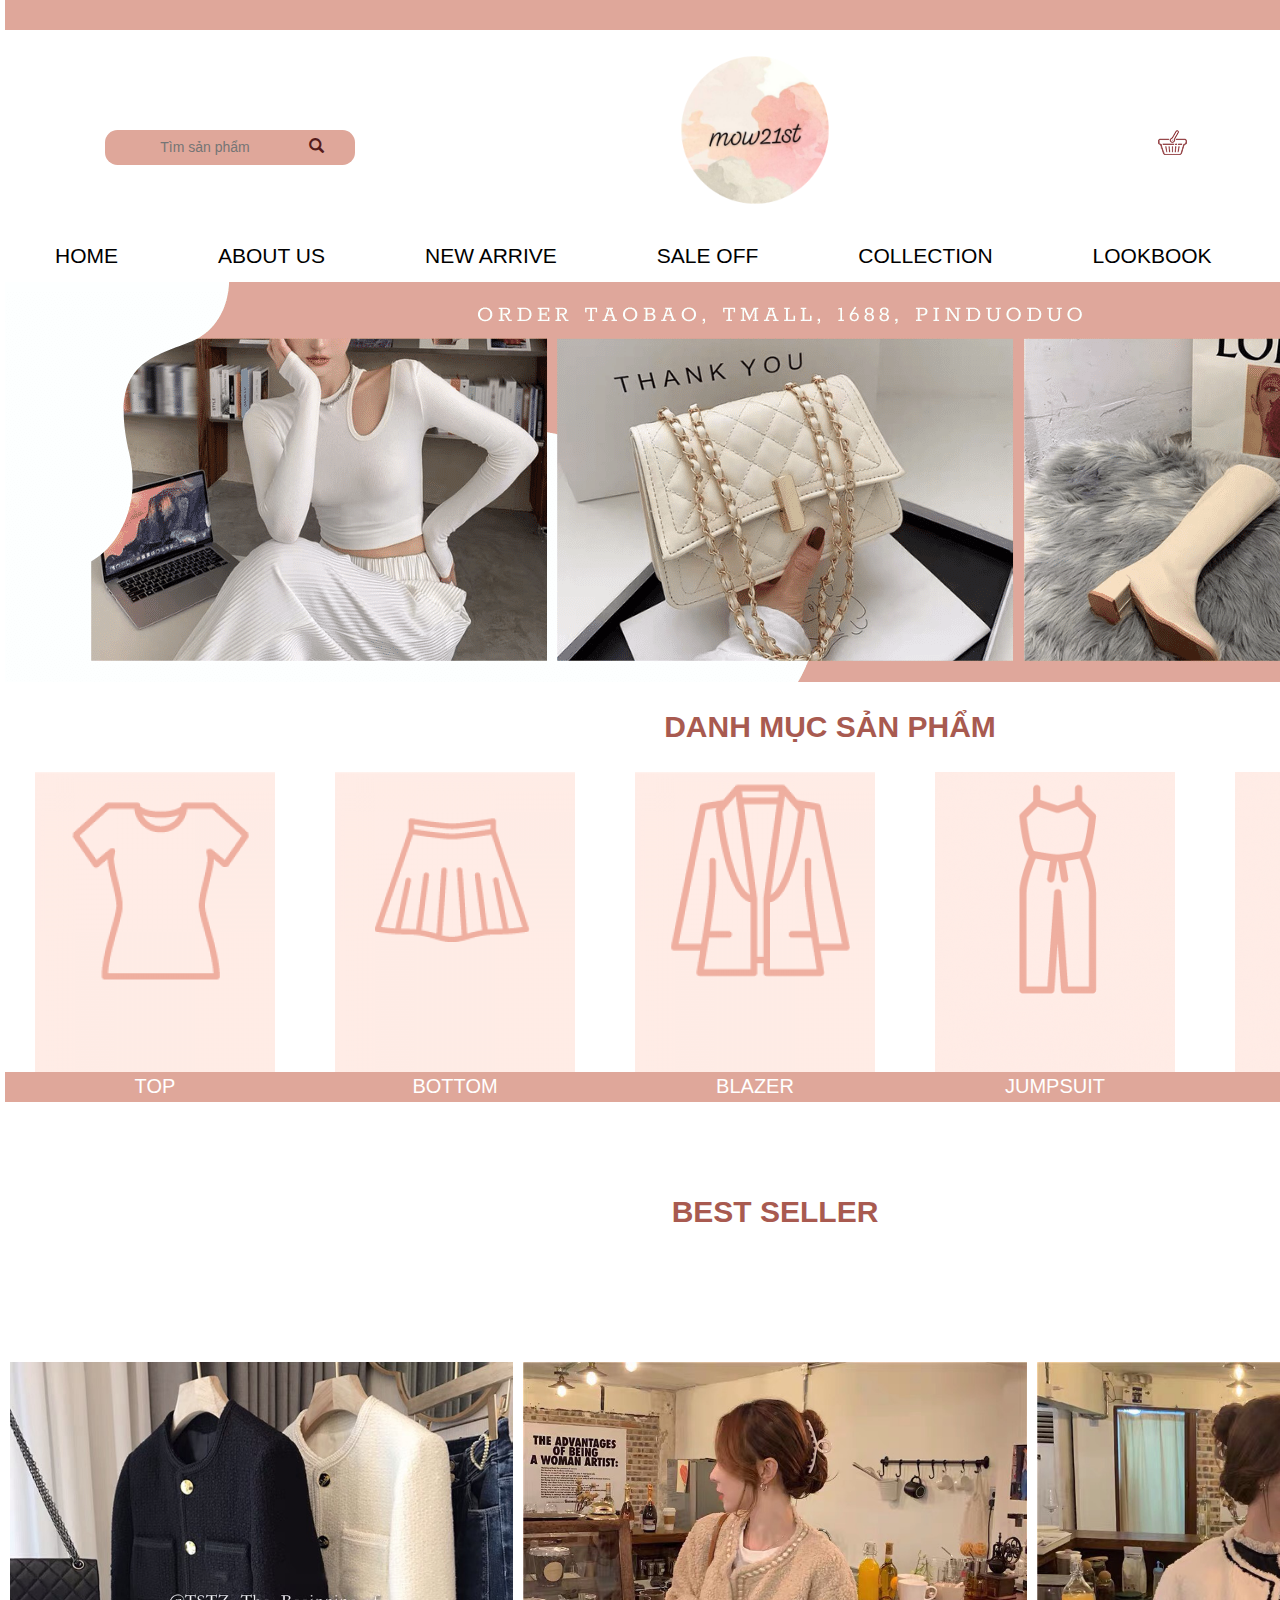
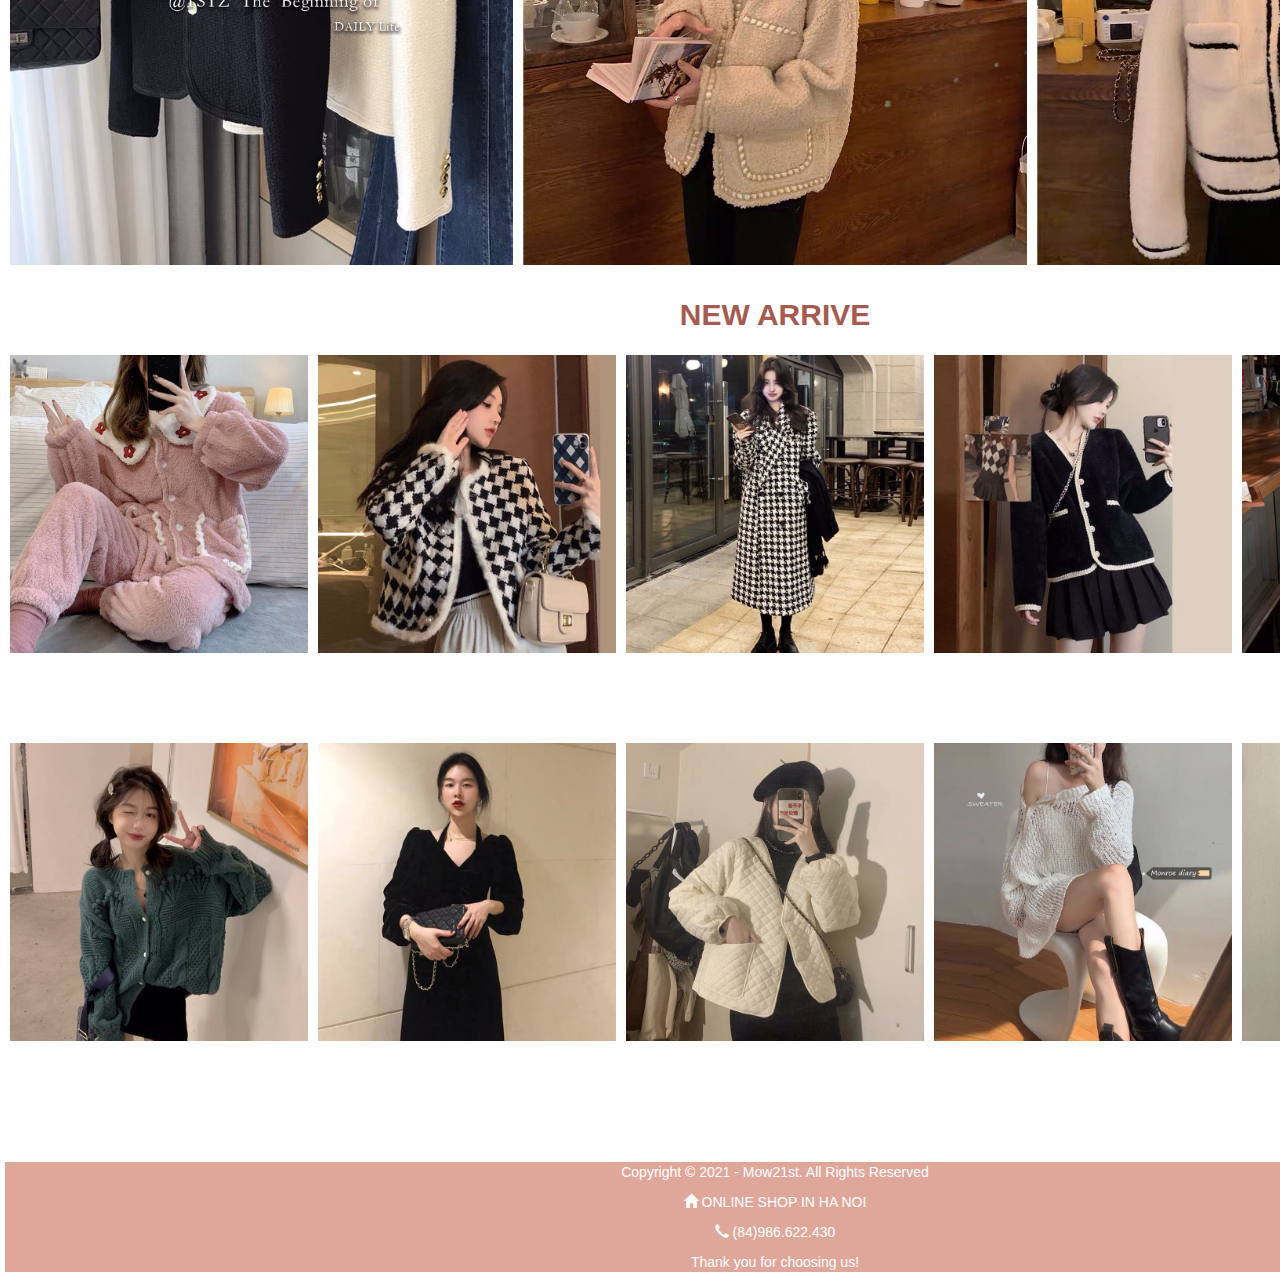
<file: index.html>
<!DOCTYPE html>
<html lang="en">
<head>
    <meta charset="UTF-8">
    <meta name="viewport" content="width=device-width, initial-scale=1.0">
    <link rel="stylesheet" href="https://maxcdn.bootstrapcdn.com/bootstrap/3.4.0/css/bootstrap.min.css">
    <title>Mow21st</title>
    <link rel="stylesheet" href="./css/CSSwebchinh.css">
</head>
<body>
    <marquee direction="left" id="running">
        <p style="color: white; font-size: 16px; "> MOW21ST ORDER TAOBAO, TMALL, 1688, PINDUODUO. FREE SHIPPING IN VIETNAM OVER 1.000.000VNĐ </p>
    </marquee>
    <div id="header">
        <div class="logo">
            <img src="./image/logo.png" alt="Mow21st logo">
        </div>
        <div class="search">
            <input type="text" placeholder="Tìm sản phẩm">
            <span class="glyphicon glyphicon-search"></span>
        </div>
        <div class="content">
            <img src="./image/giohangtop.jpg">
        </div>
    </div>
    <div id="mainmenu">
            <ul>
                <li>
                    <a>HOME</a>
                    <ul>
                        <li>TOP</li>
                        <li>BOTTOM</li>
                        <li>BLAZER</li>
                        <li>JUMPSUIT</li>
                        <li>SET</li>
                    </ul>
                </li>
                <li>
                    <a>ABOUT US</a>
                </li>
                <li>
                    <a>NEW ARRIVE</a>
                </li>
                <li>
                    <a>SALE OFF</a>
                </li>
                <li>
                    <a>COLLECTION</a>
                </li>
                <li>
                    <a>LOOKBOOK</a>
                </li>
                <li>
                    <a href="contact.html">CONTACT US</a>
                </li>
            </ul>
    </div>
    <div id="banner">
        <img src="./image/banner.png">
    </div>
    <div id="danhmucsp">
        <div class="tendanhmucsp">
            DANH MỤC SẢN PHẨM
        </div>
        <div class="hinhanhdanhmuc">
            <ul>
                <li>
                    <a><img src="./image/ao.png"></a>
                </li>
                <li>
                    <a><img src="./image/cv.png"></a>
                </li>
                <li>
                    <a><img src="./image/blazer.png"></a>
                </li>
                <li>
                    <a><img src="./image/jum.png"></a>
                </li>
                <li>
                    <a><img src="./image/set.png"></a>
                </li>
            </ul>
        </div>
        <div class="tendanhmuc">
            <ul>
                <li>TOP</li>
                <li>BOTTOM</li>
                <li>BLAZER</li>
                <li>JUMPSUIT</li>
                <li>SET</li>
            </ul>
        </div>
    </div>
    <div id="bestseller">
        <div class="title">
            BEST SELLER
        </div>
        <div class="hinhanh">
            <img src="./image/1.jpg">
            <img src="./image/2.jpg">
            <img src="./image/3.jpg">
        </div>
    </div>
    <div id="newarrive">
        <div class="title-newarrive">
            NEW ARRIVE
        </div>
        <div class="hinhanhnew">
            <img src="./image/7.jpg">
            <img src="./image/8.jpg">
            <img src="./image/9.jpg">
            <img src="./image/10.jpg">
            <img src="./image/11.jpg">
            <img src="./image/12.jpg">
            <img src="./image/13.jpg">
            <img src="./image/14.jpg">
            <img src="./image/15.jpg">
            <img src="./image/16.jpg">
        </div>
    </div>
    <div id="footer">
        <div class="footer-content">
            <p>Copyright © 2021 - Mow21st. All Rights Reserved</p>
            <p>
                <span class="glyphicon glyphicon-home"></span>
                ONLINE SHOP IN HA NOI
            </p>
            <p>   
                <span class="glyphicon glyphicon-earphone"></span> 
                (84)986.622.430
            </p>
            <p>Thank you for choosing us!</p>
        </div>
    </div>
</body>
</html>
</file>
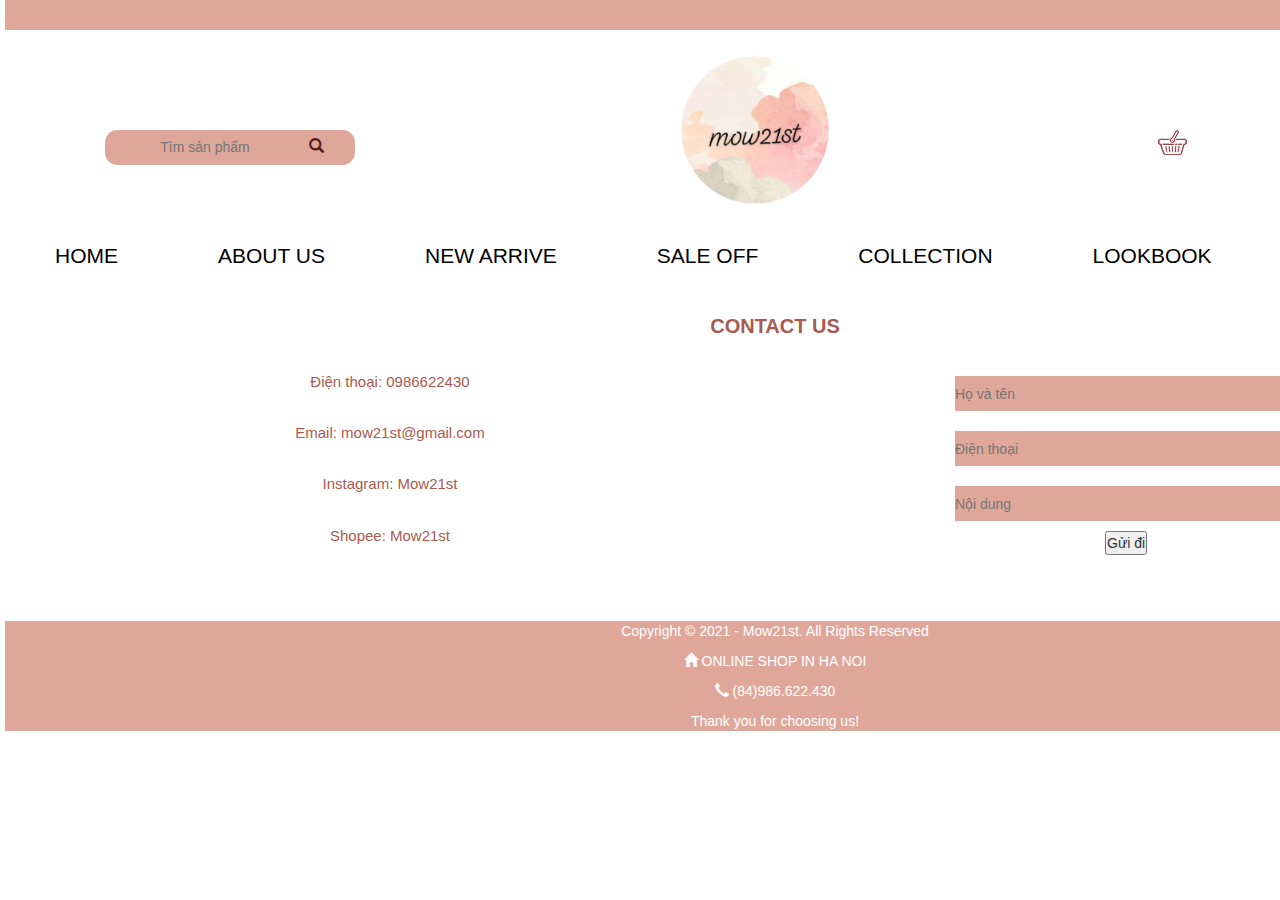
<file: contact.html>
<!DOCTYPE html>
<html lang="en">
<head>
    <meta charset="UTF-8">
    <meta name="viewport" content="width=device-width, initial-scale=1.0">
    <link rel="stylesheet" href="https://maxcdn.bootstrapcdn.com/bootstrap/3.4.0/css/bootstrap.min.css">
    <title>Mow21st</title>
    <link rel="stylesheet" href="./css/CSSwebphu.css">
</head>
<body>
    <marquee direction="left" id="running">
        <p style="color: white; font-size: 16px; "> MOW21ST ORDER TAOBAO, TMALL, 1688, PINDUODUO. FREE SHIPPING IN VIETNAM OVER 1.000.000VNĐ </p>
    </marquee>
    <div id="header">
        <div class="logo">
            <img src="./image/logo.png" alt="Mow21st logo">
        </div>
        <div class="search">
            <input type="text" placeholder="Tìm sản phẩm">
            <span class="glyphicon glyphicon-search"></span>
        </div>
        <div class="content">
            <img src="./image/giohangtop.jpg">
        </div>
    </div>
    <div id="mainmenu">
            <ul>
                <li>
                    HOME
                    <ul>
                        <li>TOP</li>
                        <li>BOTTOM</li>
                        <li>BLAZER</li>
                        <li>JUMPSUIT</li>
                        <li>SET</li>
                    </ul>
                </li>
                <li>ABOUT US</li>
                <li>NEW ARRIVE</li>
                <li>SALE OFF</li>
                <li>COLLECTION</li>
                <li>LOOKBOOK</li>
                <li>
                    <a>CONTACT US</a>
                </li>
            </ul>
    </div>
    <div id="title">
        CONTACT US
    </div>
    <div id="contact">
        <div class="lienlac">
            <p>Điện thoại: 0986622430</p>
            <p>Email: mow21st@gmail.com</p>
            <p>Instagram: Mow21st</p>
            <p>Shopee: Mow21st</p>
        </div>
        <div class="box">
            <p><input type="text" placeholder="Họ và tên"></p>
            <p><input type="text" placeholder="Điện thoại"></p>
            <p><input type="text" placeholder="Nội dung"></p>
        </div>
        <div class="submit">
            <input type="submit" value="Gửi đi">
        </div>
    </div>
    <div id="footer">
        <div class="footer-content">
            <p>Copyright © 2021 - Mow21st. All Rights Reserved</p>
            <p>
                <span class="glyphicon glyphicon-home"></span>
                ONLINE SHOP IN HA NOI
            </p>
            <p>   
                <span class="glyphicon glyphicon-earphone"></span> 
                (84)986.622.430
            </p>
            <p>Thank you for choosing us!</p>
        </div>
    </div>
</body>
</html>
</file>
<file: css/CSSwebchinh.css>
*{
    padding: 0;
    margin: 0 auto;
    box-sizing: border-box;
}
*{/*reset css*/
    margin:0;
    padding:0;
    box-sizing: border-box;
}
html {
    background: #fff;
    font-family: Arial, Helvetica, sans-serif;
    font-size: 10px;
}
body{
    width:1550px;
    background: #fff;
    margin:0px auto;
    padding: 0px 5px;
}
#running{
  background-color: #dfa79a;
  display: block;
  font-family: sans-serif;
  text-align: center;
  height: 30px;
  line-height: 30px;
}
#header{
    width: 1182px;
    height: 250px;
    background: var(--navmenucolor);
}
#header .logo>img{
    width: 200px;
    height: 200px;
    margin-left: 55%;
}
#header .search{
    height: 35px;
    border-radius: 12.5px;
    width:250px;
    float:left;
    background: #dfa79a;
    margin-left:100px;
    margin-top: -100px;
}
#header .search input{
    text-align: center;
    line-height: 35px;
    background: none;
    border: none;
    font-weight:100;
    font-family: sans-serif;
    color: white;
    width:80%;
}
#header .search input:focus{
    outline:none;
}
#header .search span{
    color:rgb(85, 27, 27);
    font-size:1.5rem; 
    margin-top:2px;
}
#header .content{
    float: right;
    margin-top: -100px;
    font-family: sans-serif;
    font-weight: 100;
    color:rgb(255, 253, 253);
}
#mainmenu{
    height:52px;
    background: var(--maincolor);
    margin-top: -50px;
    width: 1650px;
}
#mainmenu>ul{
    height:100%;
    list-style-type:none;
}
#mainmenu>ul>li>a{
    height:100%;
    float:left;
    text-align: center;
    line-height: 52px;
    padding:0 50px;
    position: relative;
    color: black;
    font-size: 2.1rem;
    text-decoration: none;
}

#mainmenu>ul>li>a:hover{
    color:rgb(168, 90, 80);
    font-weight: bold;
}
#mainmenu>ul>li>ul{
    width:150px;
    background:#dfa79a;
    list-style-type: none;
    position: absolute;
    margin-top: 50px;
    left: 52px;
    display: none;
}
#mainmenu>ul>li:hover >ul{
    display: block;
    position: absolute;
}
#mainmenu>ul>li>ul>li{
    font-size: 1.3rem;
    text-transform: none;
    font-weight: normal;
    height: 35px;
    line-height: 35px;
    background: #dfa79a;
    text-align: left;
    color: white;
    text-align: left;
    padding: 0 5px;
    position: relative;
}
#mainmenu>ul>li>ul>li:hover{
    color: rgb(168, 90, 80);
    background: #f3b6a9;
    animation: slide 1s;
}
@keyframes slide {
    0%{left: 5px;}
    20%{left: -4px;}
    40%{left: 3px;}
    60%{left: -2px;}
    80%{left: 1px;}
    100%{left: 0;}
}
#banner{
    height: 100%;
    width: 100%;
}
#danhmucsp{
    background: var(--maincolor);
    margin-top: 10px;
    align-items: center;
    width: 1650px;
    background: ;
}
#danhmucsp .tendanhmucsp{
    color: rgb(168, 90, 80);
    font-size: 3rem;
    font-weight: bold;
    height: 70px;
    text-align: center;
    line-height: 70px;
    width: 1650px;
    background: ;
}
#danhmucsp .hinhanhdanhmuc {
    width: 1650px;
    background: ;
}
#danhmucsp .hinhanhdanhmuc>ul>li{
    float:left;
    padding:0 30px;
    position: relative;
    list-style-type: none;
}
#danhmucsp .tendanhmuc>ul>li{
    float:left;
    width: 300px;
    color: #fff;
    background: #dfa79a;
    padding: 10 80px;
    text-align: center;
    font-size: 20px;
    list-style-type: none;
    height: 30px;
}
#bestseller{
    text-align: center;
}
#bestseller .title{
    color: rgb(168, 90, 80);
    font-size: 3rem;
    font-weight: bold;
    line-height: 100px;
    text-align: center;
    margin-top: 400px;
}
#bestseller .hinhanh>img{
    width: calc(100%/3);
    height: calc(100%/3);
    float: left;
    margin-top: 100px;
    padding: 0 5px;
}
#newarrive .title-newarrive{
    display: block;
    color: rgb(168, 90, 80);
    font-size: 3rem;
    font-weight: bold;
    height: 100px;
    line-height: 100px;
    text-align: center;
}
#newarrive .hinhanhnew>img{
    float:left;
    width: calc(100%/5);
    margin-top: 80px;
    height: calc(100%/5);
    padding: 0 5px;
    padding-top: 10px;
}
#footer {
    height: 110px;
    width: 100%;
    background: #dfa79a;
    margin-top: 1400px;
}
#footer .footer-content{
    text-align: center;
    color: white;
}
</file>
<file: css/CSSwebphu.css>
*{
    padding: 0;
    margin: 0;
    box-sizing: border-box;
}
*{/*reset css*/
    margin:0;
    padding:0;
    box-sizing: border-box;
}
html {
    background: #fff;
    font-family: Arial, Helvetica, sans-serif;
    font-size: 10px;
}
body{
    width:1550px;
    background: #fff;
    margin:0px auto;
    padding: 0px 5px;
}
#running{
  background-color: #dfa79a;
  display: block;
  font-family: sans-serif;
  text-align: center;
  height: 30px;
  line-height: 30px;
}
#header{
    width: 1182px;
    height: 250px;
    background: var(--navmenucolor);
}
#header .logo>img{
    width: 200px;
    height: 200px;
    margin-left: 55%;
}
#header .search{
    height: 35px;
    border-radius: 12.5px;
    width:250px;
    float:left;
    background: #dfa79a;
    margin-left:100px;
    margin-top: -100px;
}
#header .search input{
    text-align: center;
    line-height: 35px;
    background: none;
    border: none;
    font-weight:100;
    font-family: sans-serif;
    color: white;
    width:80%;
}
#header .search input:focus{
    outline:none;
}
#header .search span{
    color:rgb(85, 27, 27);
    font-size:1.5rem; 
    margin-top:2px;
}
#header .content{
    float: right;
    margin-top: -100px;
    font-family: sans-serif;
    font-weight: 100;
    color:rgb(255, 253, 253);
}
#mainmenu{
    height:52px;
    background: var(--maincolor);
    margin-top: -50px;
}
#mainmenu>ul{
    height:100%;
    list-style-type:none;
}
#mainmenu>ul>li{
    height:100%;
    float:left;
    text-align: center;
    line-height: 52px;
    padding:0 50px;
    position: relative;
    color: black;
    font-size: 2.1rem;
    text-decoration: none;
}
#mainmenu>ul>li>a{
    color: rgb(168, 90, 80);
    font-weight: bold;
}
#mainmenu>ul>li:hover{
    color:rgb(168, 90, 80);
    font-weight: bold;
}
#mainmenu>ul>li>ul{
    width:150px;
    background:#dfa79a;
    list-style-type: none;
    position: absolute;
    margin-top: 10px;
    left: 40px;
    display: none;
}
#mainmenu>ul>li:hover >ul{
    display: block;
}
#mainmenu>ul>li>ul>li{
    font-size: 1.3rem;
    text-transform: none;
    font-weight: normal;
    height: 35px;
    line-height: 35px;
    background: #dfa79a;
    text-align: left;
    color: white;
    text-align: left;
    padding: 0 5px;
    position: relative;
}
#mainmenu>ul>li>ul>li:hover{
    color: rgb(168, 90, 80);
    background: #f3b6a9;
    animation: slide 1s;
}
@keyframes slide {
    0%{left: 5px;}
    20%{left: -4px;}
    40%{left: 3px;}
    60%{left: -2px;}
    80%{left: 1px;}
    100%{left: 0;}
}
#title{
    color: rgb(168, 90, 80);
    font-weight: bold;
    font-size: 20px;
    text-align: center;
    font-family: sans-serif;
    margin-top: 30px;
}
#contact{
    width: 100%;
    height: 250px;
    background: white;
}
#contact .lienlac{
    color: rgb(168, 90, 80);
    width: calc(100%/2);
    text-align: center;
    font-size: 15px;
    margin-top: 10px;
}
#contact .lienlac>p{
    margin-top: 30px;
}
#contact .box{
    margin-left: 900px;
    margin-top: -190px;
    border-width: 5px;
}
#contact .box input{
    height: 35px;
    width: 350px;
    background: #dfa79a;
    border: rgb(168, 90, 80);
    border-width: 5px;
    margin-left: 50px;
    margin-top: 10px;
}
#contact .submit{
    height: 35px;
    width: 100px;
    margin-left: 1100px;
}
#footer {
    height: 110px;
    width: 100%;
    background: #dfa79a;
}
#footer .footer-content{
    text-align: center;
    color: white;
}
</file>
